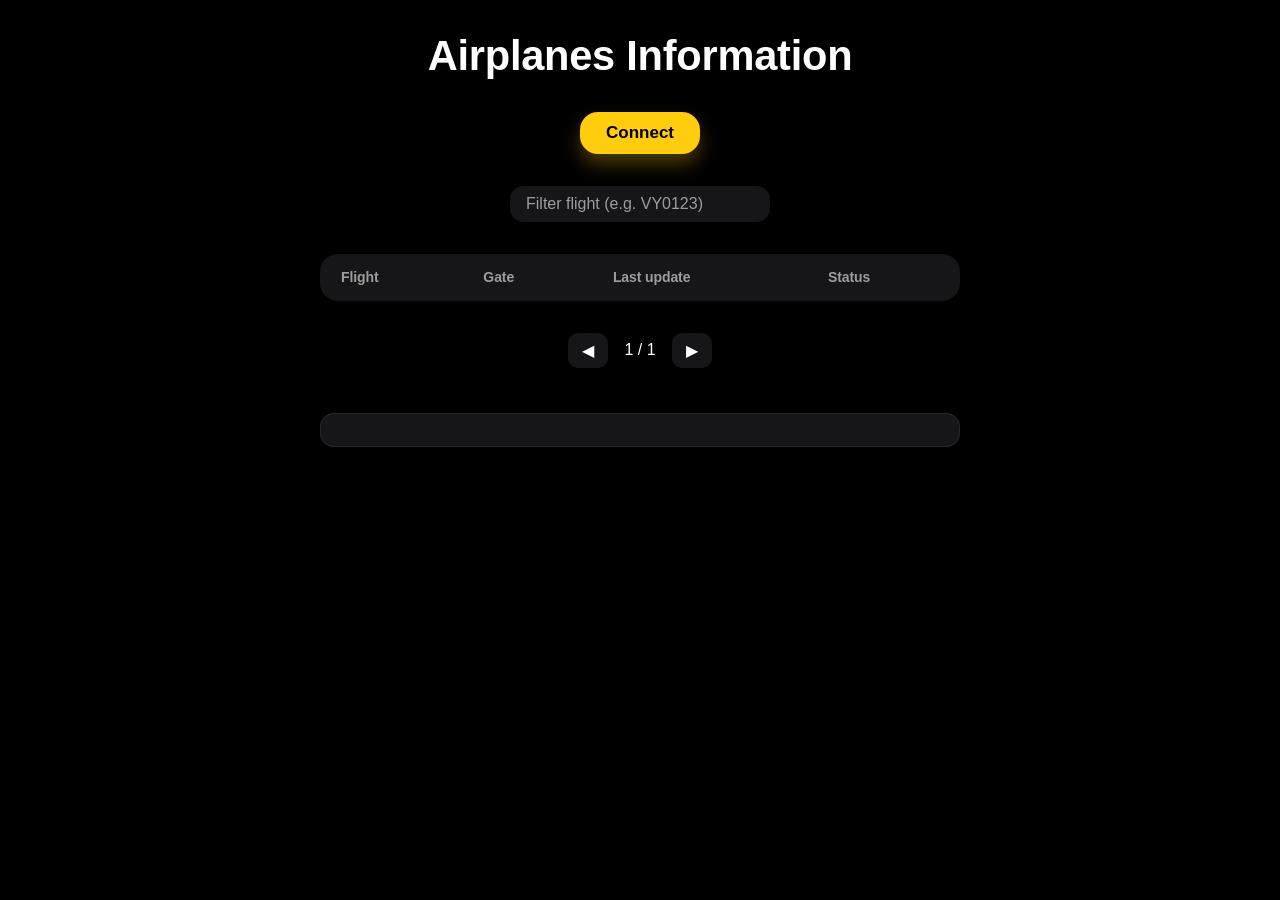
<file: index.html>
<!DOCTYPE html>
<html lang="es">
  <head>
    <meta charset="UTF-8" />
    <meta name="viewport" content="width=device-width, initial-scale=1" />
    <title>Airplanes Information</title>

    <!-- PWA -->
    <link rel="manifest" href="manifest.json" />
    <meta name="theme-color" content="#0a84ff" />

    <!-- Style -->
    <link rel="stylesheet" href="style.css" />
  </head>

  <body>
    <main class="container">
      <h1 class="app-title">Airplanes Information</h1>

      <button id="scan" aria-live="polite">Connect</button>

      <input
        id="filter"
        placeholder="Filter flight (e.g. VY0123)"
        autocomplete="off"
      />

      <div class="table-wrapper">
        <table id="table" aria-label="Flight updates">
          <thead>
            <tr>
              <th data-col="flight">Flight</th>
              <th data-col="gate">Gate</th>
              <th data-col="time">Last&nbsp;update</th>
              <th data-col="status">Status</th>
            </tr>
          </thead>
          <tbody></tbody>
        </table>
      </div>

      <!-- Pagination -->
      <div class="pager">
        <button id="prev" class="pager-btn" aria-label="Previous page">◀</button>
        <span id="pageInfo">1 / 1</span>
        <button id="next" class="pager-btn" aria-label="Next page">▶</button>
      </div>

      <pre id="log" aria-label="Event log"></pre>
    </main>

    <!-- Logic -->
    <script type="module" src="app.js"></script>
  </body>
</html>
</file>
<file: style.css>
:root {
    /* Colores principales */
    --bg-main: #000;
    --bg-surface: rgba(28, 28, 30, 0.8);
    --bg-hover: rgba(44, 44, 46, 0.88);
    --outline: rgba(255, 255, 255, 0.08);
  
    --accent: #0a84ff;
    --text-main: #fff;
    --text-muted: #9d9d9d;
  
    /* Radios */
    --radius-lg: 18px;
    --radius-md: 14px;
    --radius-sm: 10px;
  }
  
  /* ---------- base ---------- */
  * {
    box-sizing: border-box;
    -webkit-tap-highlight-color: transparent;
  }
  body {
    margin: 0;
    font-family: -apple-system, BlinkMacSystemFont, "Segoe UI", Roboto, Helvetica,
      Arial, sans-serif;
    background: var(--bg-main);
    color: var(--text-main);
    display: flex;
    justify-content: center;
  }
  
  /* ---------- layout ---------- */
  .container {
    width: 100%;
    max-width: 680px;
    padding: calc(env(safe-area-inset-top) + 2rem) 1.25rem
      env(safe-area-inset-bottom) 1.25rem;
    display: flex;
    flex-direction: column;
    gap: 1.75rem;
  }
  
  /* ---------- title ---------- */
  .app-title {
    margin: 0 auto;
    text-align: center;
    font-weight: 700;
    font-size: clamp(2rem, 2vw + 1.4rem, 2.6rem);
    letter-spacing: -0.25px;
  }
  
  /* ---------- buttons & inputs ---------- */
  #scan {
    align-self: center;
    background: #ffcd0d; /* amarillo 255,205,13 */
    color: #000;
    border: none;
    padding: 0.7rem 1.6rem;
    border-radius: var(--radius-lg);
    font-size: 1.0625rem;
    font-weight: 600;
    backdrop-filter: blur(10px) saturate(160%);
    -webkit-backdrop-filter: blur(10px) saturate(160%);
    box-shadow: 0 10px 18px rgba(255, 205, 13, 0.28);
    cursor: pointer;
    transition: background 0.22s, box-shadow 0.22s, transform 0.12s;
  }
  #scan:hover   { background: #ffd84d; }
  #scan:active  { transform: scale(0.97); box-shadow: 0 6px 14px rgba(255,205,13,.28); }
  #scan:focus-visible { outline: 2px solid #ffd84d; outline-offset: 2px; }
  
  #filter {
    width: 100%;
    max-width: 260px;
    align-self: center;
    padding: 0.55rem 1rem;
    border: none;
    border-radius: var(--radius-md);
    background: var(--bg-surface);
    color: var(--text-main);
    font-size: 1rem;
    backdrop-filter: blur(14px) saturate(150%);
    -webkit-backdrop-filter: blur(14px) saturate(150%);
  }
  #filter::placeholder { color: var(--text-muted); }
  
  /* ---------- table ---------- */
  .table-wrapper { border-radius: var(--radius-lg); }
  
  table {
    width: 100%;
    border-collapse: collapse;
    background: var(--bg-surface);
    backdrop-filter: blur(18px) saturate(150%);
    -webkit-backdrop-filter: blur(18px) saturate(150%);
    border: 1px solid var(--outline);
    border-radius: var(--radius-lg);     /* redondea header y footer */
    overflow: hidden;                    /* recorta esquinas */
  }
  th, td { padding: 0.8rem 1.1rem; text-align: left; }
  th {
    font-size: 0.875rem;
    font-weight: 600;
    letter-spacing: -0.1px;
    color: var(--text-muted);
    border-bottom: 1px solid var(--outline);
    cursor: pointer;
    user-select: none;
  }
  tr:not(:last-child) td { border-bottom: 1px solid var(--outline); }
  tr:hover td            { background: var(--bg-hover); }
  th.sort-asc::after  { content: " ▲"; }
  th.sort-desc::after { content: " ▼"; }
  
  /* ---------- status colouring ---------- */
  td[data-label="Status"] { font-weight: 600; }
  .status-scheduled { color: var(--text-muted); }
  .status-boarding  { color: var(--accent);     }
  .status-delayed   { color: #ff9f0a;           }
  .status-canceled  { color: #ff453a;           }
  .status-departed  { color: #30d158;           }
  .status-arrived   { color: #34c759;           }
  
  /* ---------- pager ---------- */
  .pager { display:flex; justify-content:center; align-items:center; gap:1rem; }
  .pager-btn {
    background: var(--bg-surface);
    color: var(--text-main);
    border: none;
    padding: 0.5rem 0.9rem;
    border-radius: var(--radius-sm);
    font-size: 1rem;
    cursor: pointer;
    transition: background 0.2s;
  }
  .pager-btn:disabled         { opacity: 0.4; cursor: default; }
  .pager-btn:not(:disabled):hover { background: var(--bg-hover); }
  
  /* ---------- responsive cards (mobile) ---------- */
  @media (max-width: 599px) {
    /* fondo negro para distinguir tarjetas */
    .table-wrapper, table { background: var(--bg-main); }
  
    thead { display: none; }
  
    tr {
      display: block;
      margin-bottom: 1rem;
      border: 1px solid var(--outline);
      border-radius: var(--radius-md);
      background: var(--bg-surface);         /* tarjeta más clara */
    }
    td {
      display: flex;
      justify-content: space-between;
      gap: 0.75rem;
      padding: 0.65rem 0.9rem;
    }
    td::before {
      content: attr(data-label);
      font-weight: 600;
      color: var(--text-muted);
    }
  }
  
  @media (min-width: 600px) { table { min-width: 480px; } }
  
  /* ---------- log ---------- */
  #log {
    background: var(--bg-surface);
    backdrop-filter: blur(18px) saturate(150%);
    -webkit-backdrop-filter: blur(18px) saturate(150%);
    border: 1px solid var(--outline);
    border-radius: var(--radius-md);
    padding: 1rem 1.25rem;
    font-size: 0.85rem;
    color: var(--text-muted);
    white-space: pre-wrap;
    overflow-x: auto;
  }
  
  @media (min-width: 768px) {
    .container { gap: 2rem; }
    th, td     { padding: 0.9rem 1.25rem; }
  }
</file>
